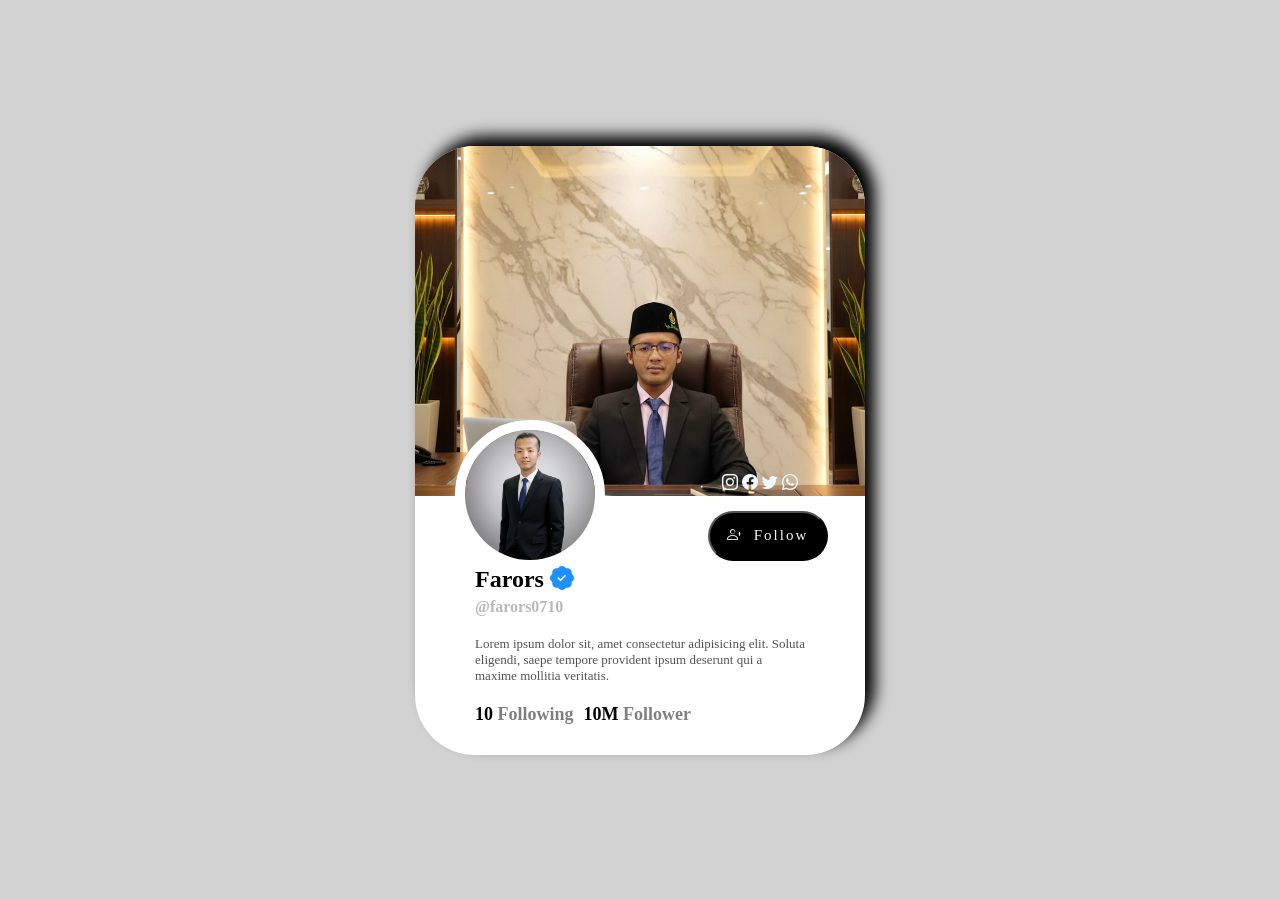
<file: index.html>
<!doctype html>
<html lang="en">
  <head>
    <meta charset="UTF-8" />
    <meta name="viewport" content="width=device-width, initial-scale=1.0" />
    <title>Document</title>
    <link
      rel="stylesheet"
      href="https://cdn.jsdelivr.net/npm/bootstrap-icons@1.13.1/font/bootstrap-icons.min.css"
    />
    <link rel="stylesheet" href="style.css" />
  </head>
  <body>
    <main>
      <div class="cart">
        <div class="image">
          <img src="./image/IMG_20260104_165015.png" alt="" />
          <div class="profile">
            <img src="./image/IMG_20260104_161844.png" alt="" />
          </div>
        </div>
        <div>
          <h2 class="name">Farors <i class="bi bi-patch-check-fill"></i></h2>
          <h4 class="nickname">@farors0710</h4>
          <p class="lorem">
            Lorem ipsum dolor sit, amet consectetur adipisicing elit. Soluta
            eligendi, saepe tempore provident ipsum deserunt qui a maxime
            mollitia veritatis.
          </p>
          <div class="follow">
            <p>10 <span style="color: gray">Following</span></p>
            <p>10M <span style="color: gray">Follower</span></p>
          </div>
        </div>
        <button><i class="bi bi-person-plus"></i>Follow</button>
        <div class="icon">
          <a href=""><i class="bi bi-instagram"></i></a>
          <a href=""><i class="bi bi-facebook"></i></a>
          <a href=""><i class="bi bi-twitter"></i></a>
          <a href=""><i class="bi bi-whatsapp"></i></a>
        </div>
      </div>
    </main>
  </body>
</html>
</file>
<file: style.css>
* {
  margin: 0;
  padding: 0;
  box-sizing: border-box;
}
main {
  height: 100vh;
  background-color: rgba(128, 128, 128, 0.358);
  display: flex;
  justify-content: center;
  align-items: center;
}
.cart {
  width: 450px;
  background-color: white;
  border-radius: 60px;
  overflow: hidden;
  box-shadow: 10px -10px 15px rgb(0, 0, 0);
  transition: all 0.5;
  position: relative;
}
.cart:hover {
  transform: translateY();
  box-shadow: 10px -10px 5px rgba(0, 0, 0, 0.322);

}
.cart .image {
  width: 100%;
  height: 350px;
}
.cart .image img {
  width: 100%;
  height: 100%;
  object-fit: cover;
}
.cart .profile {
  width: 150px;
  height: 150px;
  position: absolute;
  top: 45%; /* Moves it down from the top */
  left: 40px;
}
.cart .profile img {
  width: 100%;
  height: 100%;
  border-radius: 50%;
  border: 10px white solid;
  object-fit: cover;
}
.name {
  margin: 70px 60px 5px;
  font-family: "Times New Roman", Times, serif;
  font-weight: bold;
}
.name i {
  color: dodgerblue;
  border-radius: 50%;
}
.nickname {
  color: rgba(128, 128, 128, 0.557);
  margin: 0px 60px 5px;
  font-family: serif;
}
.lorem {
  margin: 20px 60px 5px;
  font-family: serif;
  color: rgba(0, 0, 0, 0.673);
  font-size: 13px;
}
.follow {
  margin: 20px 60px 30px;
  display: flex;
  gap: 10px;
  font-weight: bold;
  font-size: 18px;
}
.cart button {
  width: 120px;
  height: 50px;
  background-color: black;
  color: whitesmoke;
  border-radius: 25px;
  padding: 10px 10px;
  letter-spacing: 2px;
  position: absolute;
  top: 60%; /* Moves it down from the top */
  left: 65%;
  display: flex;
  align-items: center;
  justify-content: center;
  gap: 10px;
  font-size: 15px;
  font-family: "Times New Roman", Times, serif;
  transition: 200ms;
  cursor: pointer;
}
.cart button:hover{
  transform: scale(1.1);
}
.icon {
  position: absolute;
  top: 54%; /* Moves it down from the top */
  right: 15%;
}
.icon .bi{
  color: aliceblue;
}
</file>
